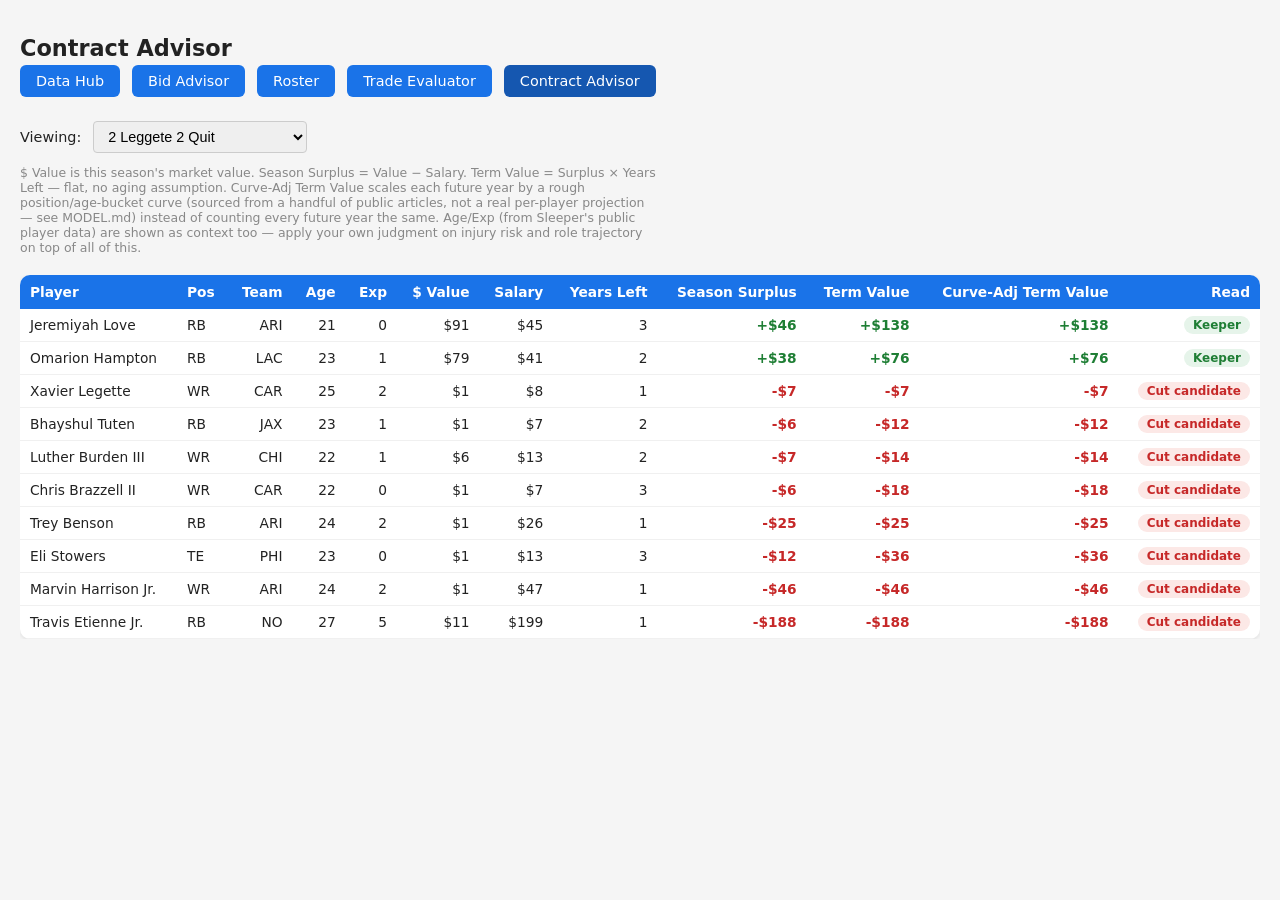
<file: contract.html>
<!DOCTYPE html>
<html lang="en">
<head>
  <meta charset="UTF-8">
  <title>GridironAI — Contract Advisor</title>
  <link rel="stylesheet" href="theme.css">
  <style>
    .team-row { display: flex; align-items: center; gap: 12px; margin-bottom: 12px; }
    .team-row select { padding: 6px 10px; border: 1px solid #ccc; border-radius: 4px; font-size: 0.9rem; }
    .assume-note { font-size: 0.78rem; color: #888; margin: 4px 0 20px; max-width: 640px; }
    .tbl-wrap { overflow-x: auto; }
    table { width: 100%; border-collapse: collapse; background: #fff; border-radius: 10px; overflow: hidden; box-shadow: 0 1px 4px rgba(0,0,0,0.1); font-size: 0.86rem; }
    th { background: #1a73e8; color: #fff; padding: 9px 10px; text-align: right; font-weight: 600; white-space: nowrap; }
    th:first-child, th:nth-child(2) { text-align: left; }
    td { padding: 7px 10px; text-align: right; border-bottom: 1px solid #f0f0f0; }
    td:first-child, td:nth-child(2) { text-align: left; }
    .surplus-pos { color: #1e7e34; font-weight: 600; }
    .surplus-neg { color: #c62828; font-weight: 600; }
    .rec-badge { display: inline-block; padding: 2px 9px; border-radius: 12px; font-size: 0.75rem; font-weight: 600; }
    .rec-keeper { background: #e6f4ea; color: #1e7e34; }
    .rec-fringe { background: #f5f5f5; color: #777; }
    .rec-cut { background: #fce8e6; color: #c62828; }
  </style>
</head>
<body>
  <h1>Contract Advisor</h1>
  <nav class="nav">
    <a href="index.html">Data Hub</a>
    <a href="bid.html">Bid Advisor</a>
    <a href="roster.html">Roster</a>
    <a href="trade.html">Trade Evaluator</a>
    <a href="contract.html" class="active">Contract Advisor</a>
  </nav>

  <div id="error"></div>
  <div id="content" style="display:none">
    <div class="team-row">
      <label for="teamSelect" style="font-size:0.9rem">Viewing:</label>
      <select id="teamSelect"></select>
    </div>

    <p class="assume-note">
      $ Value is this season's market value. Season Surplus = Value − Salary.
      Term Value = Surplus × Years Left — flat, no aging assumption. Curve-Adj
      Term Value scales each future year by a rough position/age-bucket curve
      (sourced from a handful of public articles, not a real per-player
      projection — see MODEL.md) instead of counting every future year the
      same. Age/Exp (from Sleeper's public player data) are shown as context
      too — apply your own judgment on injury risk and role trajectory on top
      of all of this.
    </p>

    <div class="tbl-wrap">
      <table>
        <thead><tr>
          <th>Player</th><th>Pos</th><th>Team</th><th>Age</th><th>Exp</th><th>$ Value</th><th>Salary</th>
          <th>Years Left</th><th>Season Surplus</th><th>Term Value</th><th>Curve-Adj Term Value</th><th>Read</th>
        </tr></thead>
        <tbody id="tbody"></tbody>
      </table>
    </div>
  </div>

  <script src="leagues.js"></script>
  <script src="shared.js"></script>
  <script>
  (async function () {
    await autoLoadFromRepo();

    const errEl = document.getElementById('error');
    const content = document.getElementById('content');
    function showErr(msg, linkText, linkHref) {
      const d = document.createElement('div');
      d.className = 'error';
      d.textContent = msg + (linkText ? ' ' : '');
      if (linkText) {
        const a = document.createElement('a');
        a.href = linkHref;
        a.textContent = linkText;
        d.appendChild(a);
      }
      errEl.appendChild(d);
    }

    const LEAGUE = LEAGUES[0];
    const players = loadData('gridiron_players');
    const myTeam = loadData('gridiron_my_team') || '';
    if (!players) { showErr('Missing data — upload the CSV on the', 'Data Hub.', 'index.html'); return; }

    content.style.display = '';

    const valuedRaw = valuePlayers(players, LEAGUE);
    const dollars = computeDollarValues(valuedRaw, LEAGUE);
    function dollarOf(p) { return dollars[p.id] || 1; }

    const bio = loadData('gridiron_bio');
    const valued = { players: bio ? matchBioData(valuedRaw.players, bio) : valuedRaw.players };
    const ageCurve = loadData('gridiron_age_curve');

    const teams = Array.from(new Set(players.filter(p => !p.isFreeAgent).map(p => p.team))).sort();
    const teamSelect = document.getElementById('teamSelect');
    teams.forEach(t => {
      const opt = document.createElement('option');
      opt.value = t;
      opt.textContent = t; // textContent — never innerHTML — team names come from the CSV
      if (t === myTeam) opt.selected = true;
      teamSelect.appendChild(opt);
    });
    if (!myTeam && teams.length) teamSelect.value = teams[0];

    const SURPLUS_KEEPER_MIN = 10; // $ — round approximation of Ottoneu's TF_GAIN_MIN scaled to this league's $1000 cap

    function recommendation(surplus) {
      if (surplus < 0) return { cls: 'rec-cut', text: 'Cut candidate' };
      if (surplus < SURPLUS_KEEPER_MIN) return { cls: 'rec-fringe', text: 'Fringe' };
      return { cls: 'rec-keeper', text: 'Keeper' };
    }

    function render() {
      const team = teamSelect.value;
      const roster = valued.players
        .filter(p => p.team === team)
        .map(p => {
          const value = dollarOf(p);
          const salary = p.salary || 0;
          const years = p.years || 0;
          const surplus = value - salary;
          const curveTermValue = ageCurve
            ? curveAdjustedTermValue(p.position, p.age, years, value, salary, ageCurve)
            : null;
          return { p, value, salary, years, surplus, termValue: surplus * years, curveTermValue };
        })
        .sort((a, b) => b.termValue - a.termValue);

      const tbody = document.getElementById('tbody');
      while (tbody.firstChild) tbody.removeChild(tbody.firstChild);
      roster.forEach(row => {
        const tr = document.createElement('tr');
        const cells = [row.p.name, row.p.position, row.p.nflTeam,
          row.p.age != null ? String(row.p.age) : '—',
          row.p.yearsExp != null ? String(row.p.yearsExp) : '—',
          '$' + row.value, '$' + row.salary, String(row.years)];
        cells.forEach(text => {
          const td = document.createElement('td');
          td.textContent = text;
          tr.appendChild(td);
        });
        const surplusTd = document.createElement('td');
        surplusTd.textContent = (row.surplus >= 0 ? '+$' : '-$') + Math.abs(row.surplus);
        surplusTd.className = row.surplus >= 0 ? 'surplus-pos' : 'surplus-neg';
        tr.appendChild(surplusTd);
        const termTd = document.createElement('td');
        termTd.textContent = (row.termValue >= 0 ? '+$' : '-$') + Math.abs(row.termValue);
        termTd.className = row.termValue >= 0 ? 'surplus-pos' : 'surplus-neg';
        tr.appendChild(termTd);
        const curveTermTd = document.createElement('td');
        if (row.curveTermValue == null) {
          curveTermTd.textContent = '—';
        } else {
          const rounded = Math.round(row.curveTermValue);
          curveTermTd.textContent = (rounded >= 0 ? '+$' : '-$') + Math.abs(rounded);
          curveTermTd.className = rounded >= 0 ? 'surplus-pos' : 'surplus-neg';
        }
        tr.appendChild(curveTermTd);
        const recTd = document.createElement('td');
        const rec = recommendation(row.surplus);
        const badge = document.createElement('span');
        badge.className = 'rec-badge ' + rec.cls;
        badge.textContent = rec.text;
        recTd.appendChild(badge);
        tr.appendChild(recTd);
        tbody.appendChild(tr);
      });
    }

    teamSelect.addEventListener('change', render);
    render();
  })();
  </script>
</body>
</html>
</file>
<file: theme.css>
/* theme.css — shared page chrome across GridironAI tools */
* { box-sizing: border-box; }
body { font-family: system-ui, sans-serif; background: #f5f5f5; margin: 0; padding: 20px; color: #222; }
h1 { font-size: 1.4rem; margin-bottom: 4px; }
.subtitle { color: #666; font-size: 0.9rem; margin-bottom: 24px; }
.nav { display: flex; gap: 12px; margin-bottom: 24px; flex-wrap: wrap; }
.nav a { padding: 8px 16px; background: #1a73e8; color: #fff; border-radius: 6px; text-decoration: none; font-size: 0.9rem; }
.nav a:hover, .nav a.active { background: #1557b0; }
.card { background: #fff; border-radius: 10px; padding: 20px; box-shadow: 0 1px 4px rgba(0,0,0,0.1); }
.error { background: #fce8e6; border-left: 4px solid #c62828; padding: 12px 16px; border-radius: 4px; margin-bottom: 16px; }
.section-title { font-size: 1rem; font-weight: 600; margin: 24px 0 12px; }
</file>
